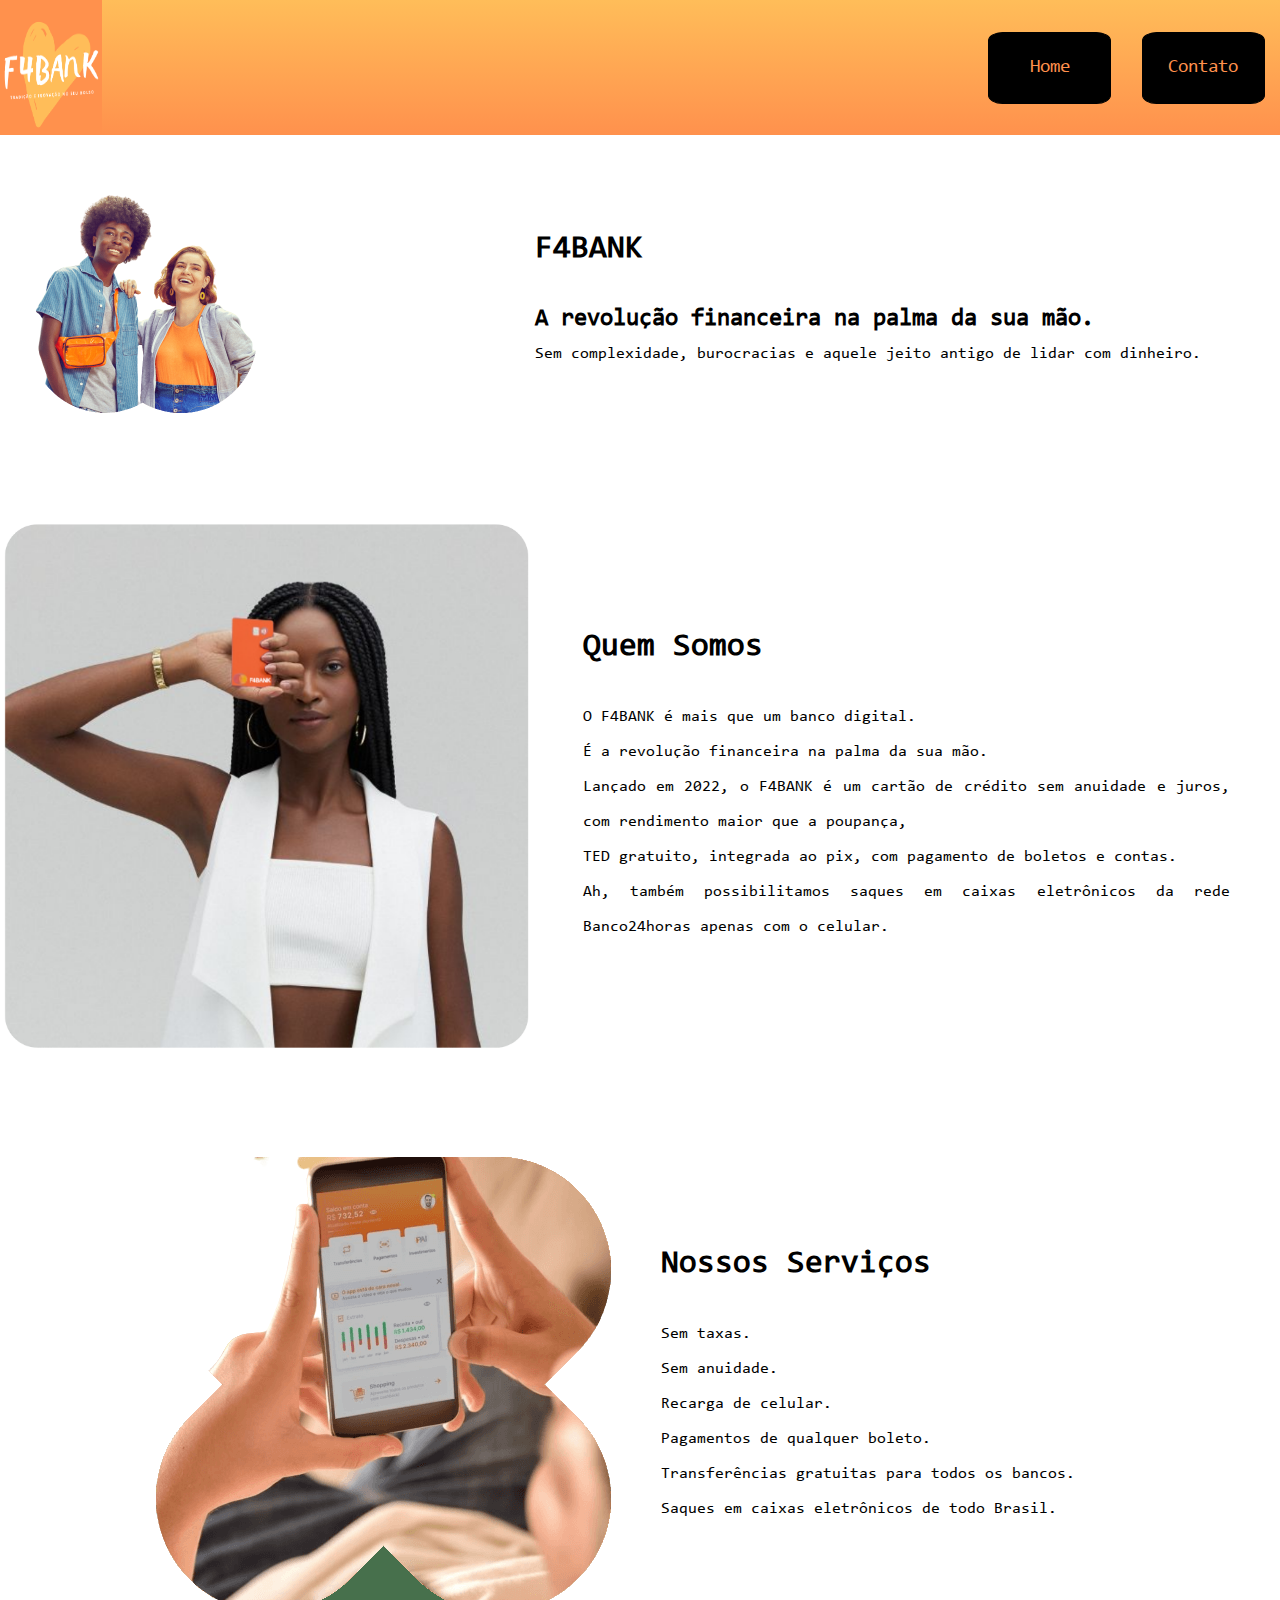
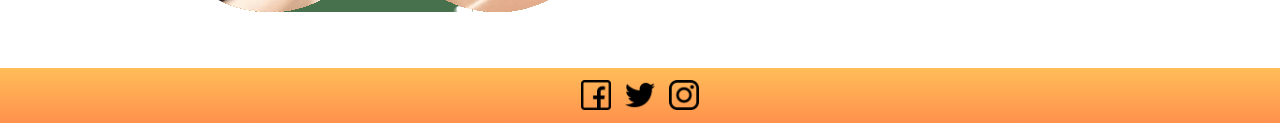
<file: projeto/index.html>
<!DOCTYPE html>
<html lang="pt-br">

    <head>
        <meta charset="UTF-8">
        <meta http-equiv="X-UA-Compatible" content="IE=edge">
        <meta name="viewport" content="width=device-width, initial-scale=1.0">
        <title>F4BANK</title>
        <link rel="stylesheet" href="style.css">

    </head>

    <body>
        <header>
            <div class="container-header">
                <div class="logo">
                    <img class="logo" src="img/logo.png" alt="Logo do banco">
                </div>
    
                <div class="menu">
                    <button><a href="index.html">Home</a></button>
            
                    <button><a href="contato.html">Contato</a></button>
                </div>
            </div>
            
        </header>

        <main>
            <div class="container-maior">
                <div class="container1">
                    <div>
                        <img class="imagem-home" src="img/background.png" alt="Homem e Mulher Sorrindo.">
                    </div>
            
                    <div class="texto">
                        <h1> F4BANK </h1><br>
                        <h2>A revolução financeira na palma da sua mão.</h2>
                        <p>Sem complexidade, burocracias e aquele jeito antigo de lidar com dinheiro.</p>
                    </div>
                </div>
                <div class="container2">
                    <div>
                        <img class="imagem-sobre" src="./img/quem-somos.png" alt="Imagem Mulher Cartão F4BANK">
                    </div>
        
                    <div class="texto">
                        <h1> Quem Somos </h1><br>
                        <p>
                            O F4BANK é mais que um banco digital. <br> É a revolução financeira na palma da sua mão.<br> Lançado em 2022, o F4BANK é um cartão de crédito sem anuidade e juros, com rendimento maior que a poupança, <br> TED gratuito, integrada ao pix, com pagamento
                            de boletos e contas. <br> Ah, também possibilitamos saques em caixas eletrônicos da rede Banco24horas apenas com o celular.
                        </p>
                    </div>
                </div>
                <div class="container3">
                    <div>
                        <img class="imagem-sobre" src="./img/cel.png" alt="Servico">
                    </div>
                    <div class="texto">
                        <h1> Nossos Serviços </h1><br>
                        <p>
                            <li>Sem taxas.
                                <li>Sem anuidade.
                                    <li>Recarga de celular.
                                        <li>Pagamentos de qualquer boleto.
                                            <li>Transferências gratuitas para todos os bancos.
                                                <li>Saques em caixas eletrônicos de todo Brasil.
                        </p>
                    </div>
                </div>
            </div>
        </div>
        
        </main>

        <footer>
            <!-- facebook -->
            <div>
                <a href="https://twitter.com/F4_bank" target="_blank" alt="Logo Rede Social Facebook."> <img class="icon" src="img/facebook.png">
            </div>

            <!-- twitter -->
            <div>
                <a href="https://twitter.com/F4_bank" target="_blank" alt="Logo Rede Social Twitter."> <img class="icon" src="img/twitter.png">
            </div>

            <!-- instagram -->
            <div>
                <a href="https://twitter.com/F4_bank" target="_blank" alt="Logo Rede Social Instagram."> <img class="icon" src="img/ig.png">
            </div>
        </footer>


        </body>

</html>
</file>
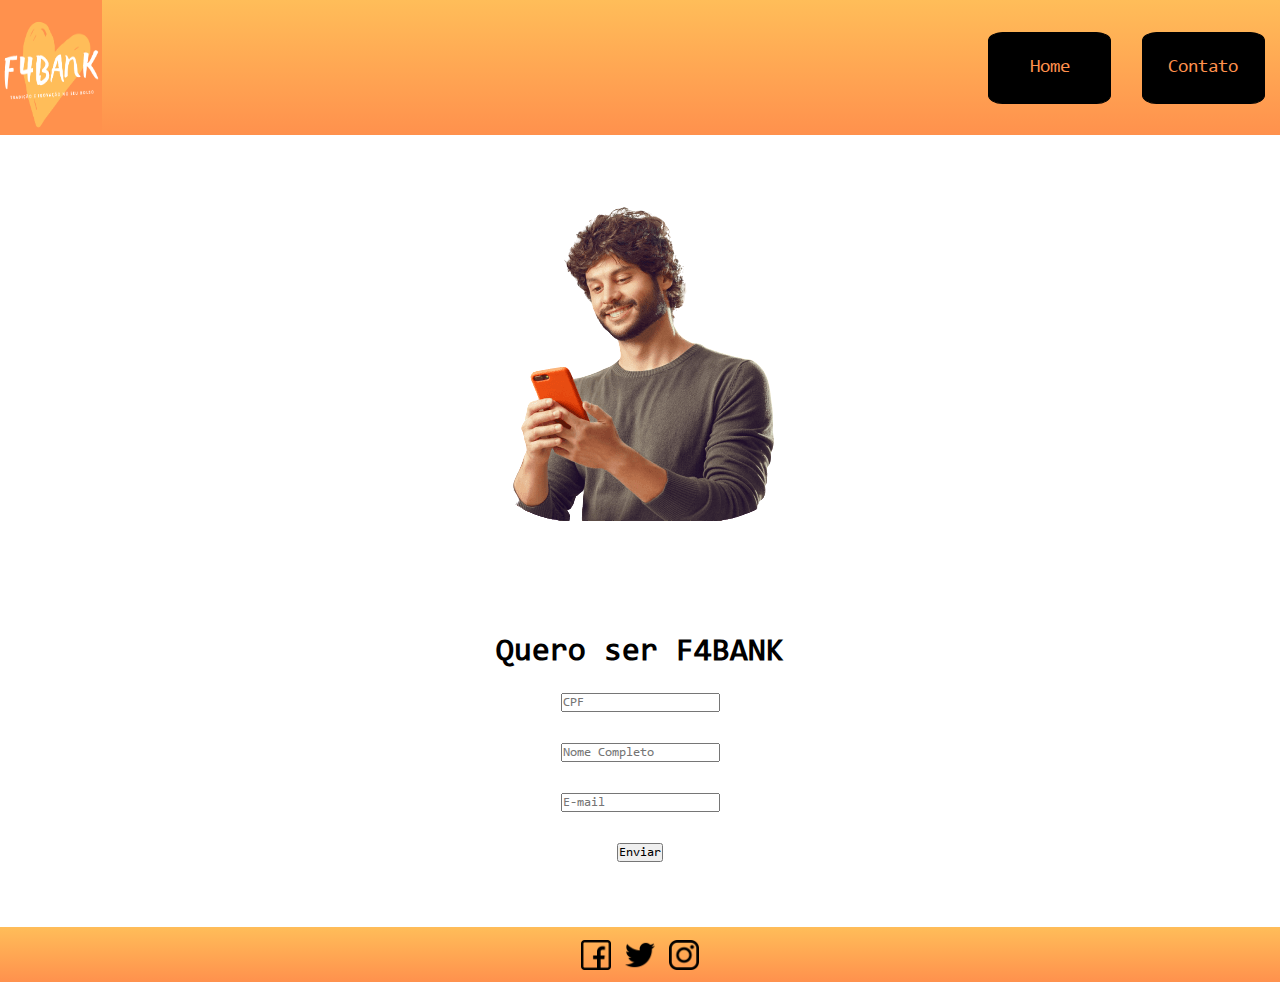
<file: projeto/contato.html>
<!DOCTYPE html>
<html lang="pt-br">

    <head>
        <meta charset="UTF-8">
        <meta http-equiv="X-UA-Compatible" content="IE=edge">
        <meta name="viewport" content="width=device-width, initial-scale=1.0">
        <title>F4BANK</title>
        <link rel="stylesheet" href="style.css">


    </head>



    <body>
        <header>
            <div class="container-header">
                <div class="logo">
                    <img class="logo" src="img/logo.png" alt="Logo do banco">
                </div>
    
                <div class="menu">
                    <button><a href="index.html">Home</a></button>
            
                    <button><a href="contato.html">Contato</a></button>
                </div>
            </div>
            
        </header>

        <main>
            <div class="container-maior">
                <div class="container-contato">
                    <div class="imagem-contato">
                        <img class="cel" src="img/contato.png" alt="Homem mexendo celular.">
                    </div>
            
                    <div class="texto-contato">
                        <h1>
                            Quero ser F4BANK<br>
                        </h1>
                        <form>
                            <input id="cpf" name="cpf" type="text" placeholder="CPF"><br>
                            <input id="name" name="name" type="text" placeholder="Nome Completo"><br>
                            <input id="email" name="email" type="email" placeholder="E-mail"><br>
                            <input type="submit" value="Enviar">
                        </form>
                    </div>
                </div>
            </div>
        </main>

        <footer>
             <!-- facebook -->
            <div>
                <a href="https://twitter.com/F4_bank" target="_blank" alt="Logo Rede Social Facebook."> <img class="icon" src="img/facebook.png">
            </div>

            <!-- twitter -->
            <div>
                <a href="https://twitter.com/F4_bank" target="_blank" alt="Logo Rede Social Twitter."> <img class="icon" src="img/twitter.png">
            </div>

            <!-- instagram -->
            <div>
                <a href="https://twitter.com/F4_bank" target="_blank" alt="Logo Rede Social Instagram."> <img class="icon" src="img/ig.png">
            </div>
        </footer>


    </body>

</html>
</file>
<file: projeto/style.css>
* {
    margin: 0;
    padding: 0;
    font-family: Consolas;
}

/* Style Header */

.menu {
    display: flex;
    align-items: center;
}
/* Alterações do menu de navegação*/
.menu a{
    color: #FF914D;
    text-decoration: none;
    font-size: 1.2rem;
}

.menu button {
    width: 12vw;
    height: 8vh;
    background-color: black;
    margin: 5%;
    border-radius: 12%;
    border: 1px solid black
}
.menu button:hover{
    background-color: white;
    color: black;
}  
/*Fim das alterações do menu de navegação*/

.container-header {
    height: 15vh;
    background: linear-gradient(#ffbd59, #FF914D);
    display: flex;
    justify-content: space-between;
}

.logo {
    width: 8vw;
    display: flex;
    justify-content: left;
}


/* Style Main */

.container-maior {
    display: flex; 
    flex-direction: column;
    flex-grow: 1;
  
    /* tava tentando ajustar a altura do container (que antes era a main) pra ocupar mais espaço. */
}
.container1{
    display: flex;
    flex-direction: row;
    justify-content: center ;
    align-items: center;
    flex-grow: 1;
}
.container2{
    display: flex;
    flex-direction: row;
    justify-content: space-around;
    align-items: center;
    flex-grow: 1;
}
.container3{
    display: flex;
    flex-direction: row;
    justify-content: center;
    align-items: center;
    flex-grow: 1;
}
.container-contato{

    display: flex;
    flex-direction: column;
    justify-content: center;
    align-items: center;
    flex-grow: 1;
}

.texto{
    text-align: justify;
    padding-top: 3.125em;
    padding-bottom: 3.125em;
    margin-left: 3.125em;
    margin-right: 3.125em;
    position: relative;
    line-height: 2.1875em;
}
.texto li{
    list-style: none;
}

.imagem-sobre {
    padding-top: 3.125em;
    padding-bottom: 3.125em;
    margin-left: auto;
    margin-right: auto;
    width: 100%;
}

.texto-contato {
    text-align: center;
    padding-top: 3.125em;
    padding-bottom: 3.125em;
    margin-left: auto;
    margin-right: auto;
    line-height: 3.125em;
}

.imagem-contato {
    padding-top: 3.125em;
    padding-bottom: 3.125em;
    margin-left: auto;
    margin-right: auto;
}

.imagem-home {
    padding-top: 3.125em;
    padding-bottom: 3.125em;
    margin-left: auto;
    margin-right: auto;
    width: 50%;
}
/* Style Footer */

footer{
    height: 5vh;
    background: linear-gradient(#ffbd59, #FF914D);
    padding: 5px;
    display: flex;
    justify-content: center;
    align-items: center;
    flex-grow: 1;
}

.icon {
    display: flex;
    margin: 5px;
    padding: 2px;
    text-align: center;
    justify-content: center;
    width: 30px;
}

@font-face {
    font-family: Consolas;
    src: url(fonts/CONSOLA.TTF);
}
/* Style Responsivo */

@media screen and (min-device-width : 320px) and (max-device-width : 480px) {
    
    .menu button {
        width: 90%;
        height: 40%;
    }
    .menu{
        display: flex;
        justify-content: flex-end;
    }
    .logo {
        width: 50%;
        display: flex;
        justify-content: left;
    }
    .container {
        display: flex;
        justify-content: center;
        flex-direction: column;

    }
    .container-contato{
        flex-direction: column;
    }

    .container1{
        flex-direction: column;
    }
    .container2{
        flex-direction: column;
    }
    .container3{
        flex-direction: column;
    }
    .imagem-home{
        width: 80%;
    }
    
    header {
        height: 15vh;
        background: linear-gradient(#ffbd59, #FF914D);
        display: flex;
        justify-content: space-between;
       
    }



}
</file>
